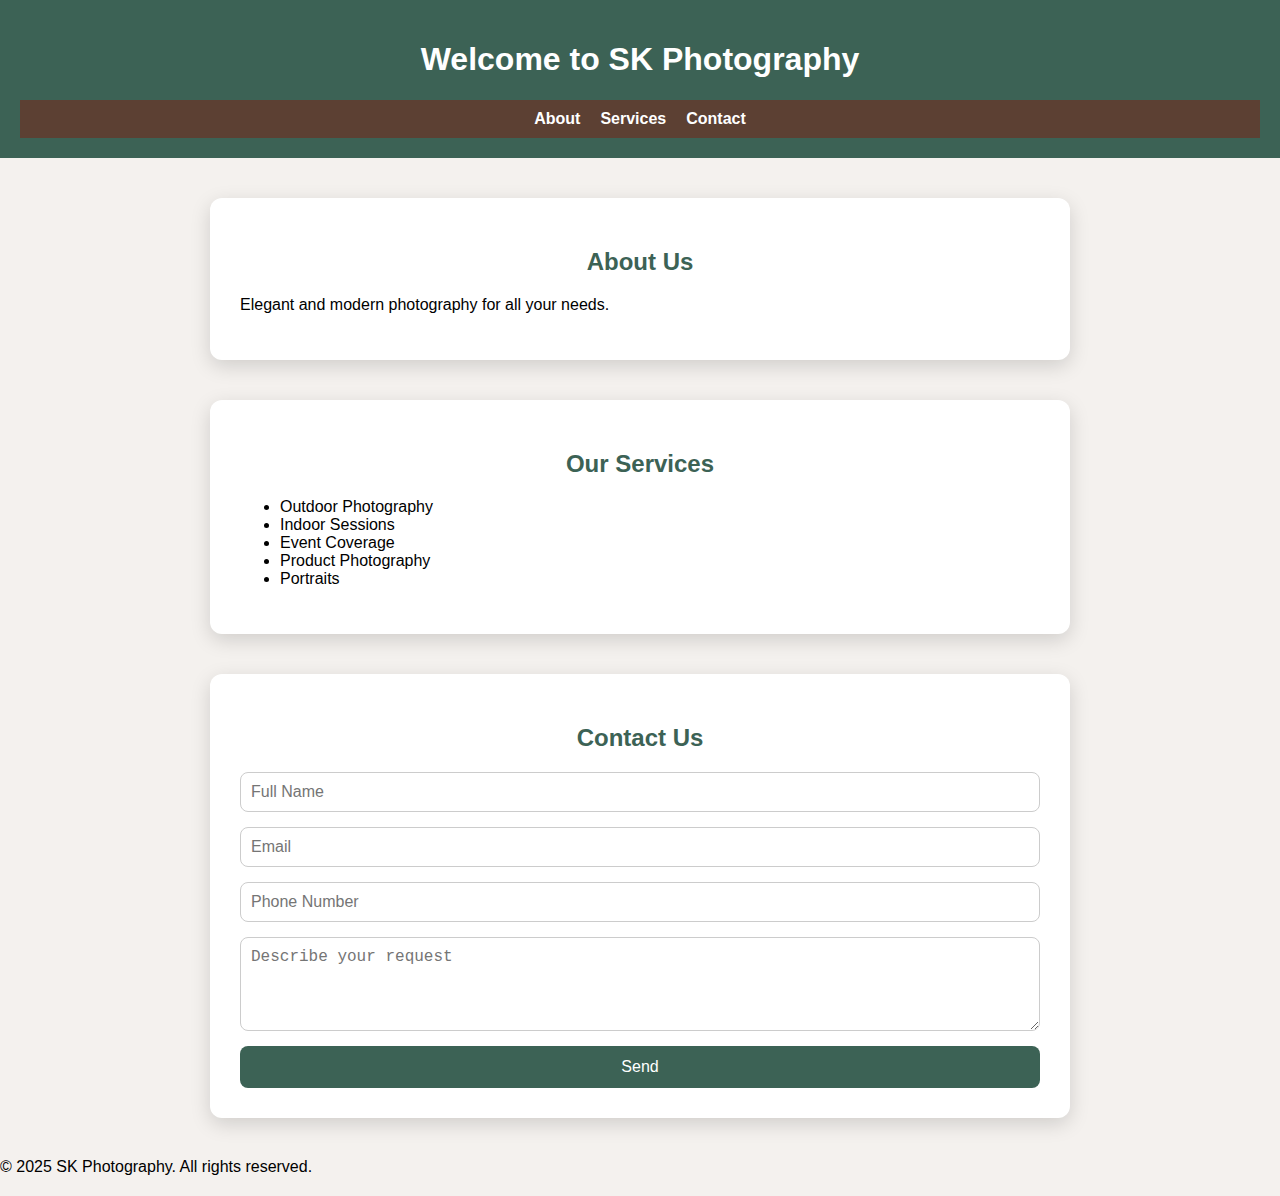
<file: index.html>
<!DOCTYPE html>
<html lang="en" dir="ltr">
<head>
  <meta charset="UTF-8" />
  <meta name="viewport" content="width=device-width, initial-scale=1.0" />
  <title>SK Photography</title>
  <link rel="stylesheet" href="style.css" />
</head>
<body>
  <header>
    <h1>Welcome to SK Photography</h1>
    <nav>
      <a href="#about">About</a>
      <a href="#services">Services</a>
      <a href="#contact">Contact</a>
    </nav>
  </header>
  <section id="about">
    <h2>About Us</h2>
    <p>Elegant and modern photography for all your needs.</p>
  </section>
  <section id="services">
    <h2>Our Services</h2>
    <ul>
      <li>Outdoor Photography</li>
      <li>Indoor Sessions</li>
      <li>Event Coverage</li>
      <li>Product Photography</li>
      <li>Portraits</li>
    </ul>
  </section>
  <section id="contact">
    <h2>Contact Us</h2>
    <form action="https://formspree.io/f/mgvkwndz" method="POST">
      <input type="text" name="name" placeholder="Full Name" required />
      <input type="email" name="email" placeholder="Email" required />
      <input type="tel" name="phone" placeholder="Phone Number" required />
      <textarea name="message" rows="4" placeholder="Describe your request" required></textarea>
      <button type="submit">Send</button>
    </form>
  </section>
  <footer>
    <p>© 2025 SK Photography. All rights reserved.</p>
  </footer>
</body>
</html>
</file>
<file: style.css>
body {
  margin: 0;
  font-family: 'Poppins', sans-serif;
  background-color: #f4f1ee;
}

header {
  background-color: #3c6255;
  color: white;
  padding: 20px;
  text-align: center;
}

nav {
  display: flex;
  justify-content: center;
  gap: 20px;
  background-color: #5c4033;
  padding: 10px;
}

nav a {
  color: white;
  text-decoration: none;
  font-weight: bold;
  transition: color 0.3s ease;
}

nav a:hover {
  color: #d2b48c;
}

section {
  max-width: 800px;
  margin: 40px auto;
  background: white;
  padding: 30px;
  border-radius: 12px;
  box-shadow: 0 6px 20px rgba(0, 0, 0, 0.15);
}

h2 {
  text-align: center;
  color: #3c6255;
  margin-bottom: 20px;
}

form {
  display: flex;
  flex-direction: column;
  gap: 15px;
}

input, textarea {
  padding: 10px;
  font-size: 16px;
  border: 1px solid #ccc;
  border-radius: 8px;
}

button {
  background-color: #3c6255;
  color: white;
  padding: 12px;
  border: none;
  border-radius: 8px;
  font-size: 16px;
  cursor: pointer;
  transition: background 0.3s ease;
}

button:hover {
  background-color: #5c4033;
}
</file>
